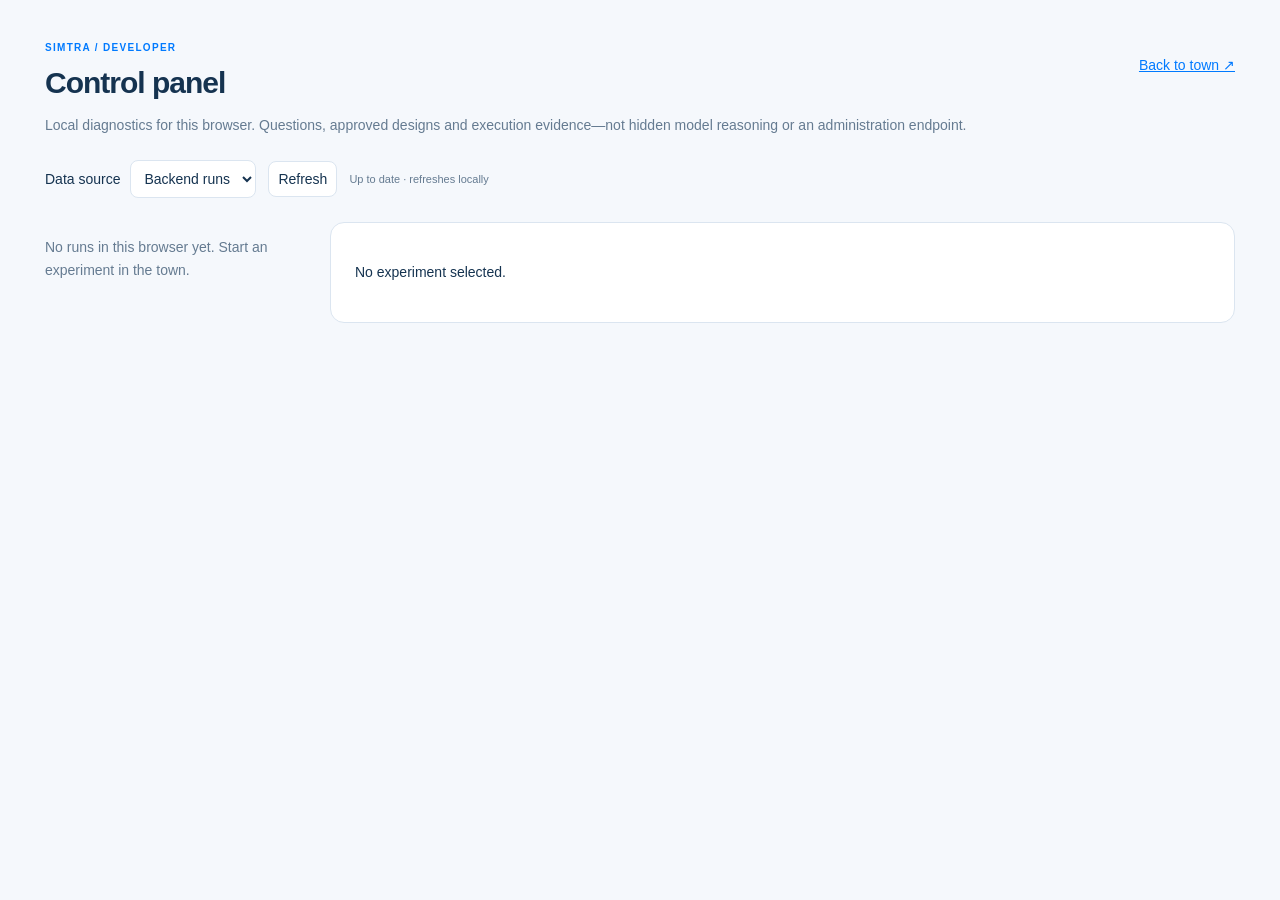
<file: frontend/control.html>
<!doctype html>
<html lang="en"><head><meta charset="utf-8"><meta name="viewport" content="width=device-width,initial-scale=1"><title>Simtra · Control panel</title><link rel="stylesheet" href="control.css"></head>
<body><main><header><div><p class="eyebrow">SIMTRA / DEVELOPER</p><h1>Control panel</h1></div><a href="./?pipeline=3">Back to town ↗</a></header>
<p class="muted">Local diagnostics for this browser. Questions, approved designs and execution evidence—not hidden model reasoning or an administration endpoint.</p>
<nav><label>Data source <select id="mode"><option value="live">Backend runs</option><option value="demo">Demo runs</option></select></label><button id="refresh">Refresh</button><span id="status" role="status"></span></nav>
<div class="workspace"><aside id="runs" aria-label="Experiment runs"></aside><section id="detail" aria-label="Experiment diagnostics"><p>Select an experiment.</p></section></div>
</main><script type="module" src="src/control-panel.js"></script></body></html>
</file>
<file: frontend/control.css>
:root {font-family:Inter,-apple-system,BlinkMacSystemFont,"Segoe UI",sans-serif;color:#153350;background:#f5f8fc;font-size:14px;} * {box-sizing:border-box;} body{margin:0;} main{max-width:1250px;margin:auto;padding:30px;} header{display:flex;align-items:center;justify-content:space-between;gap:18px;} h1{margin:0;font-size:30px;letter-spacing:-1px;} h2{font-size:20px;line-height:1.4;margin:0 0 12px;overflow-wrap:anywhere;} h3{font-size:14px;margin:24px 0 10px;} a{color:#007aff;} p{line-height:1.6;} .eyebrow{font-size:10px;font-weight:600;letter-spacing:.13em;color:#007aff;} .muted,small{color:#657b91;} nav{display:flex;align-items:center;gap:12px;margin:24px 0;} button,select{font:inherit;border:1px solid #dbe5f0;border-radius:8px;padding:9px;background:white;color:#153350;} button{cursor:pointer;} select{margin-left:6px;} .workspace{display:grid;grid-template-columns:265px minmax(0,1fr);gap:20px;} aside{display:flex;flex-direction:column;gap:8px;} aside button{text-align:left;padding:14px;line-height:1.5;} aside button[aria-pressed=true]{border-color:#007aff;background:#edf5ff;} aside small{display:block;margin-top:5px;} #detail{background:white;border:1px solid #dbe5f0;border-radius:14px;padding:24px;min-width:0;} .stats{display:flex;flex-wrap:wrap;gap:24px;padding:18px 0;border-block:1px solid #e6edf4;} .stats strong{display:block;color:#007aff;font-size:23px;} .stats span{font-size:11px;color:#657b91;} .table-wrap{max-height:500px;overflow:auto;} table{border-collapse:collapse;width:100%;font-size:12px;} th,td{text-align:left;border-bottom:1px solid #e6edf4;padding:10px 8px;vertical-align:top;} th{background:#f6f9fc;position:sticky;top:0;} details{margin-top:20px;border-top:1px solid #e6edf4;padding-top:14px;} summary{cursor:pointer;color:#007aff;} .logs{list-style:none;margin:12px 0 0;padding:0;max-height:400px;overflow:auto;} .logs li{padding:10px 0;border-bottom:1px solid #e6edf4;line-height:1.5;font-size:12px;} .logs small,.logs code{display:block;} code{font-size:10px;overflow-wrap:anywhere;color:#657b91;} .error{color:#b33030;} .pill{display:inline-block;background:#edf5ff;color:#0069de;border-radius:50px;padding:5px 10px;font-size:11px;} #status{font-size:11px;color:#657b91;} @media(max-width:700px){main{padding:18px;}.workspace{grid-template-columns:1fr;}aside{max-height:180px;overflow:auto;}#detail{padding:16px;}header{align-items:flex-start;}header a{font-size:12px;}nav{flex-wrap:wrap;}}
</file>
